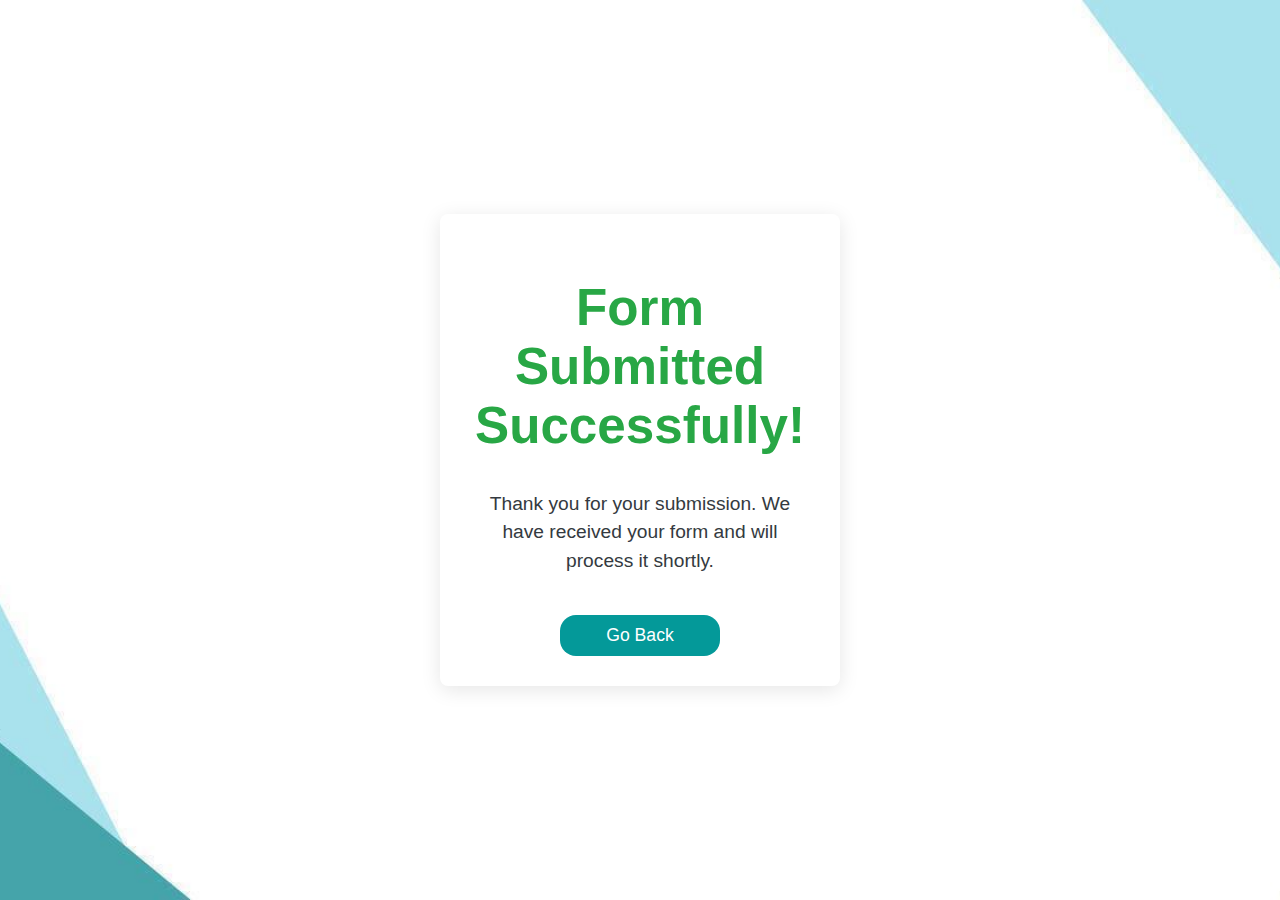
<file: index.html>
<!DOCTYPE html>
<html lang="en">
<head>
    <meta charset="UTF-8">
    <meta name="viewport" content="width=device-width, initial-scale=1.0">
    <link rel="stylesheet" href="form.css/style.css">
    <title>Form Submission Confirmation</title>
    
</head>
<body>
<div class="confirmation-box">
    <h1>Form Submitted Successfully!</h1>
    <p>Thank you for your submission. We have received your form and will process it shortly.</p>
    <a href="https://abdokhaled208.github.io/quiz-page/" class="button">Go Back</a>
</div>

</body>
</html>
</file>
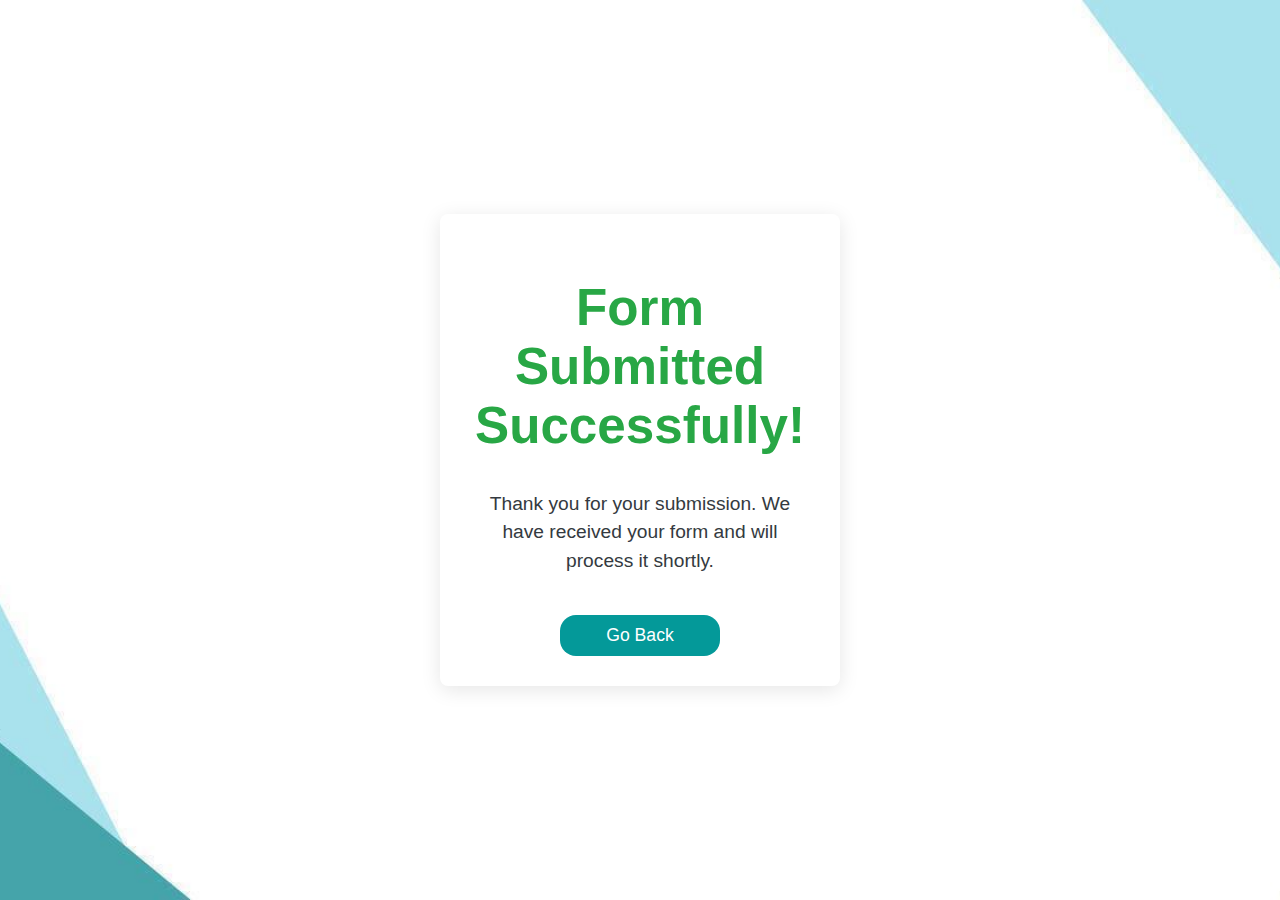
<file: form.html>
<!DOCTYPE html>
<html lang="en">
<head>
    <meta charset="UTF-8">
    <meta name="viewport" content="width=device-width, initial-scale=1.0">
    <link rel="stylesheet" href="form.css/style.css">
    <title>Form Submission Confirmation</title>
    
</head>
<body>
<div class="confirmation-box">
    <h1>Form Submitted Successfully!</h1>
    <p>Thank you for your submission. We have received your form and will process it shortly.</p>
    <a href="https://abdokhaled208.github.io/quiz-page/" class="button">Go Back</a>
</div>

</body>
</html>
</file>
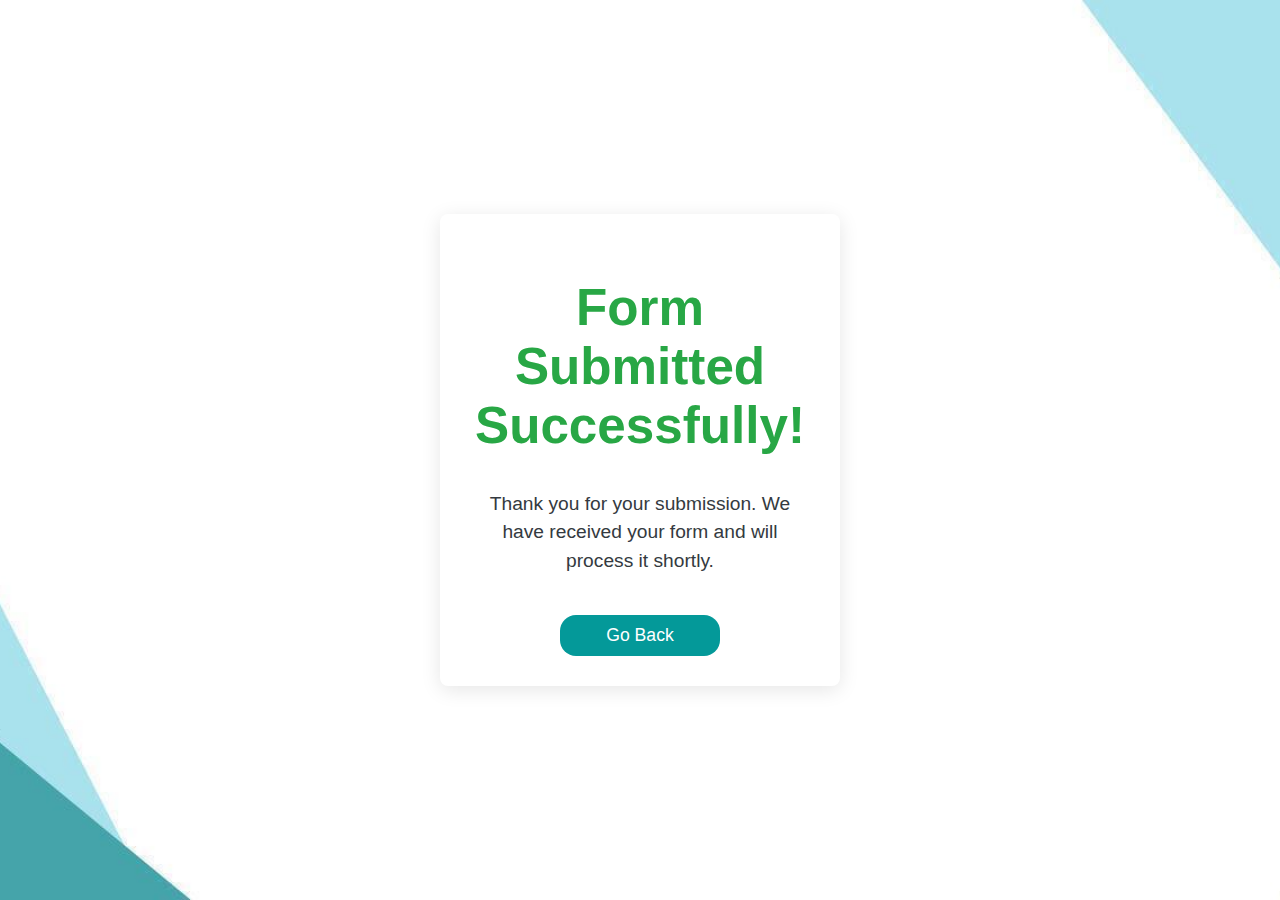
<file: form.html.html>
<!DOCTYPE html>
<html lang="en">
<head>
    <meta charset="UTF-8">
    <meta name="viewport" content="width=device-width, initial-scale=1.0">
    <link rel="stylesheet" href="form.css/style.css">
    <title>Form Submission Confirmation</title>
    
</head>
<body>

<div class="confirmation-box">
    <h1>Form Submitted Successfully!</h1>
    <p>Thank you for your submission. We have received your form and will process it shortly.</p>
    <a href="#" class="button">Go Back</a>
</div>

</body>
</html>
</file>
<file: form.css/style.css>
body {
    font-family: Arial, sans-serif;
    background-color: #e9ecef;
    color: #343a40;
    display: flex;
    justify-content: center;
    align-items: center;
    height: 100vh;
    margin: 0;
    background: url("../img.jpg.jpg");
    background-size: cover;
    background-position: center;
}

.confirmation-box {
    background-color: #ffffff;
    padding: 30px;
    border-radius: 8px;
    box-shadow: 0 4px 20px rgba(0, 0, 0, 0.1);
    text-align: center;
    max-width: 400px;
    width: 90%;
    box-sizing: border-box;
}

h1 {
    color: #28a745;
    font-size: 4vw;
}

p {
    font-size: 1.2em;
    line-height: 1.5;
}

.button {
    display: inline-block;
    width: 120px;
    height: auto;
    font-size: 1.1em;
    margin-top: 20px;
    padding: 10px 20px;
    background-color: rgb(4, 153, 153);
    color: white;
    text-decoration: none;
    border-radius: 16px;
    transition: background-color 0.3s;
    text-align: center;
}

.button:hover {
    background-color: #7a7a7ab9;
}

/* Responsive styles */
@media (max-width: 768px) {
    body {
        padding: 20px;
    }
    
    h1 {
        font-size: 6vw;
    }
    
    .confirmation-box {
        padding: 20px;
        max-width: 90%;
    }
    
    p {
        font-size: 1em;
    }
    
    .button {
        width: 100%;
        font-size: 1em;
    }
}

@media (max-width: 480px) {
    h1 {
        font-size: 7vw;
    }
    
    p {
        font-size: 0.9em;
    }
    
    .button {
        font-size: 1em;
        width: 100%;
        padding: 12px;
    }
}
</file>
